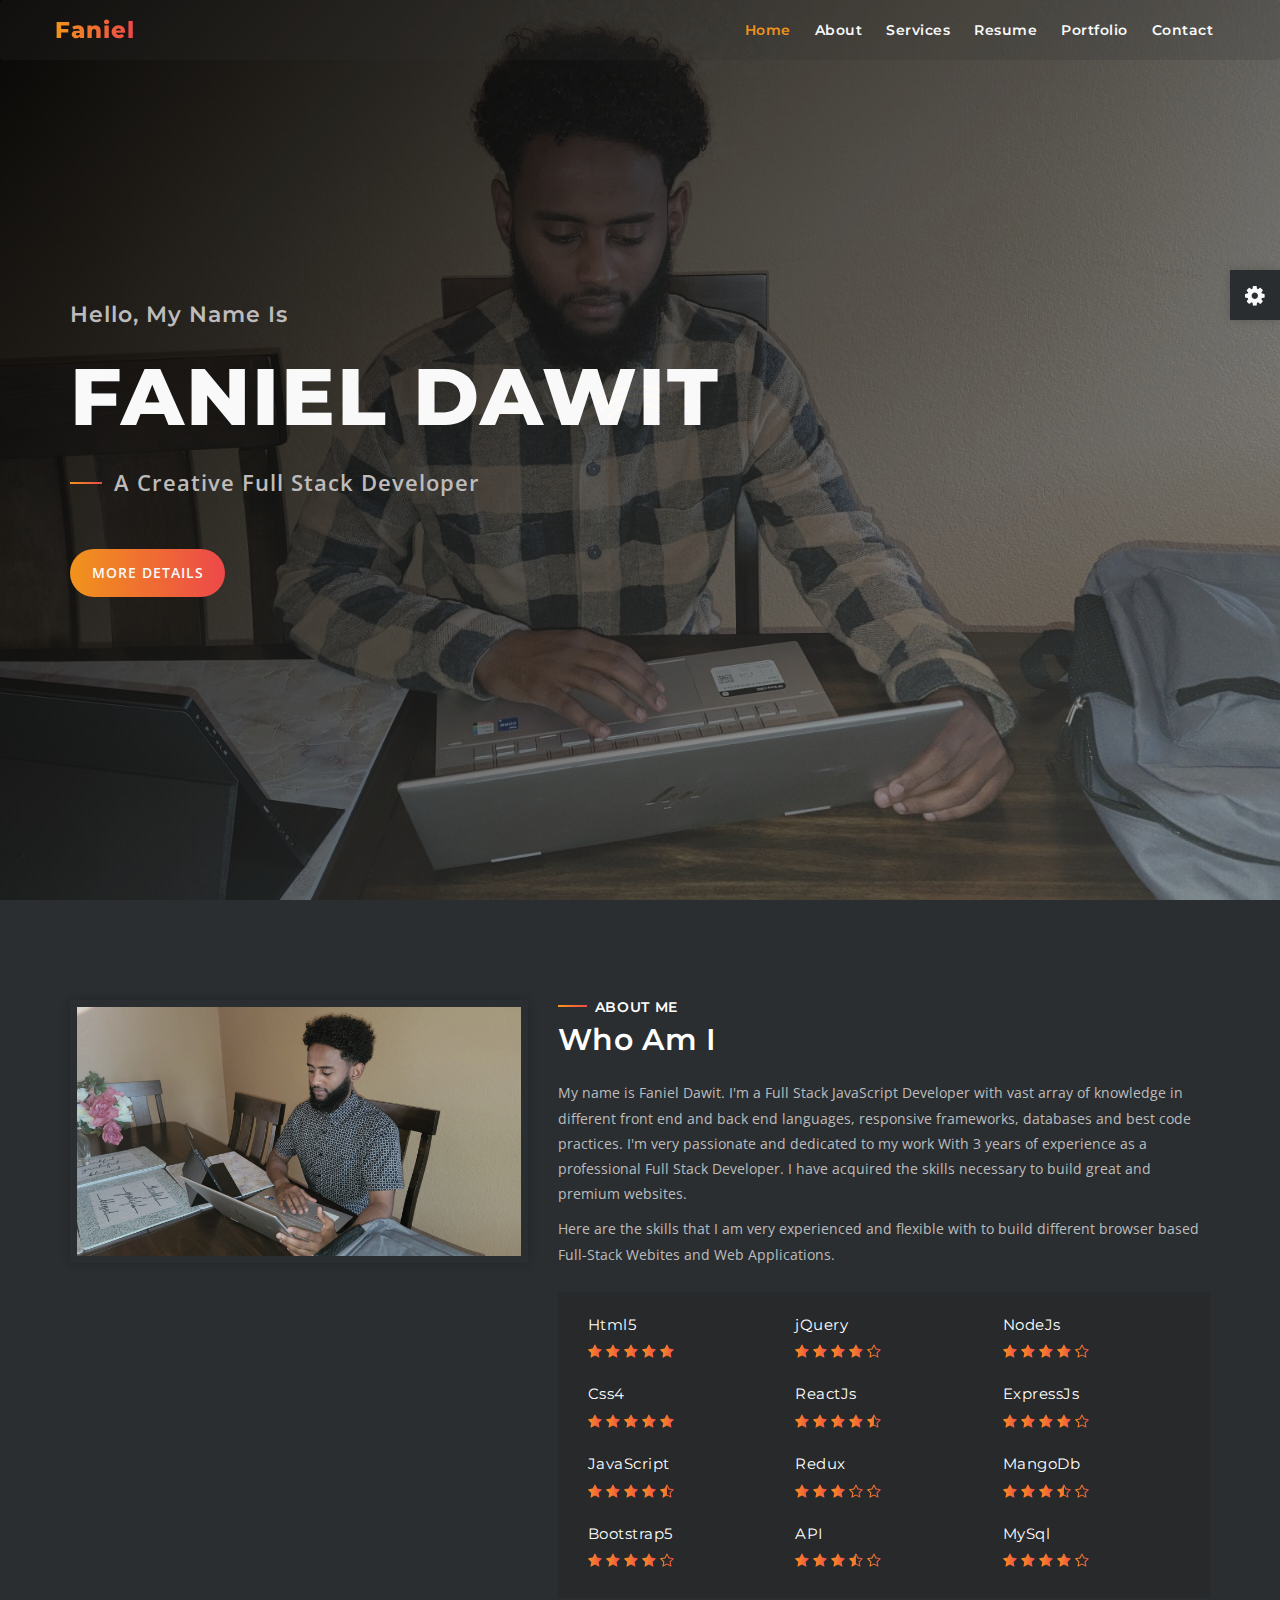
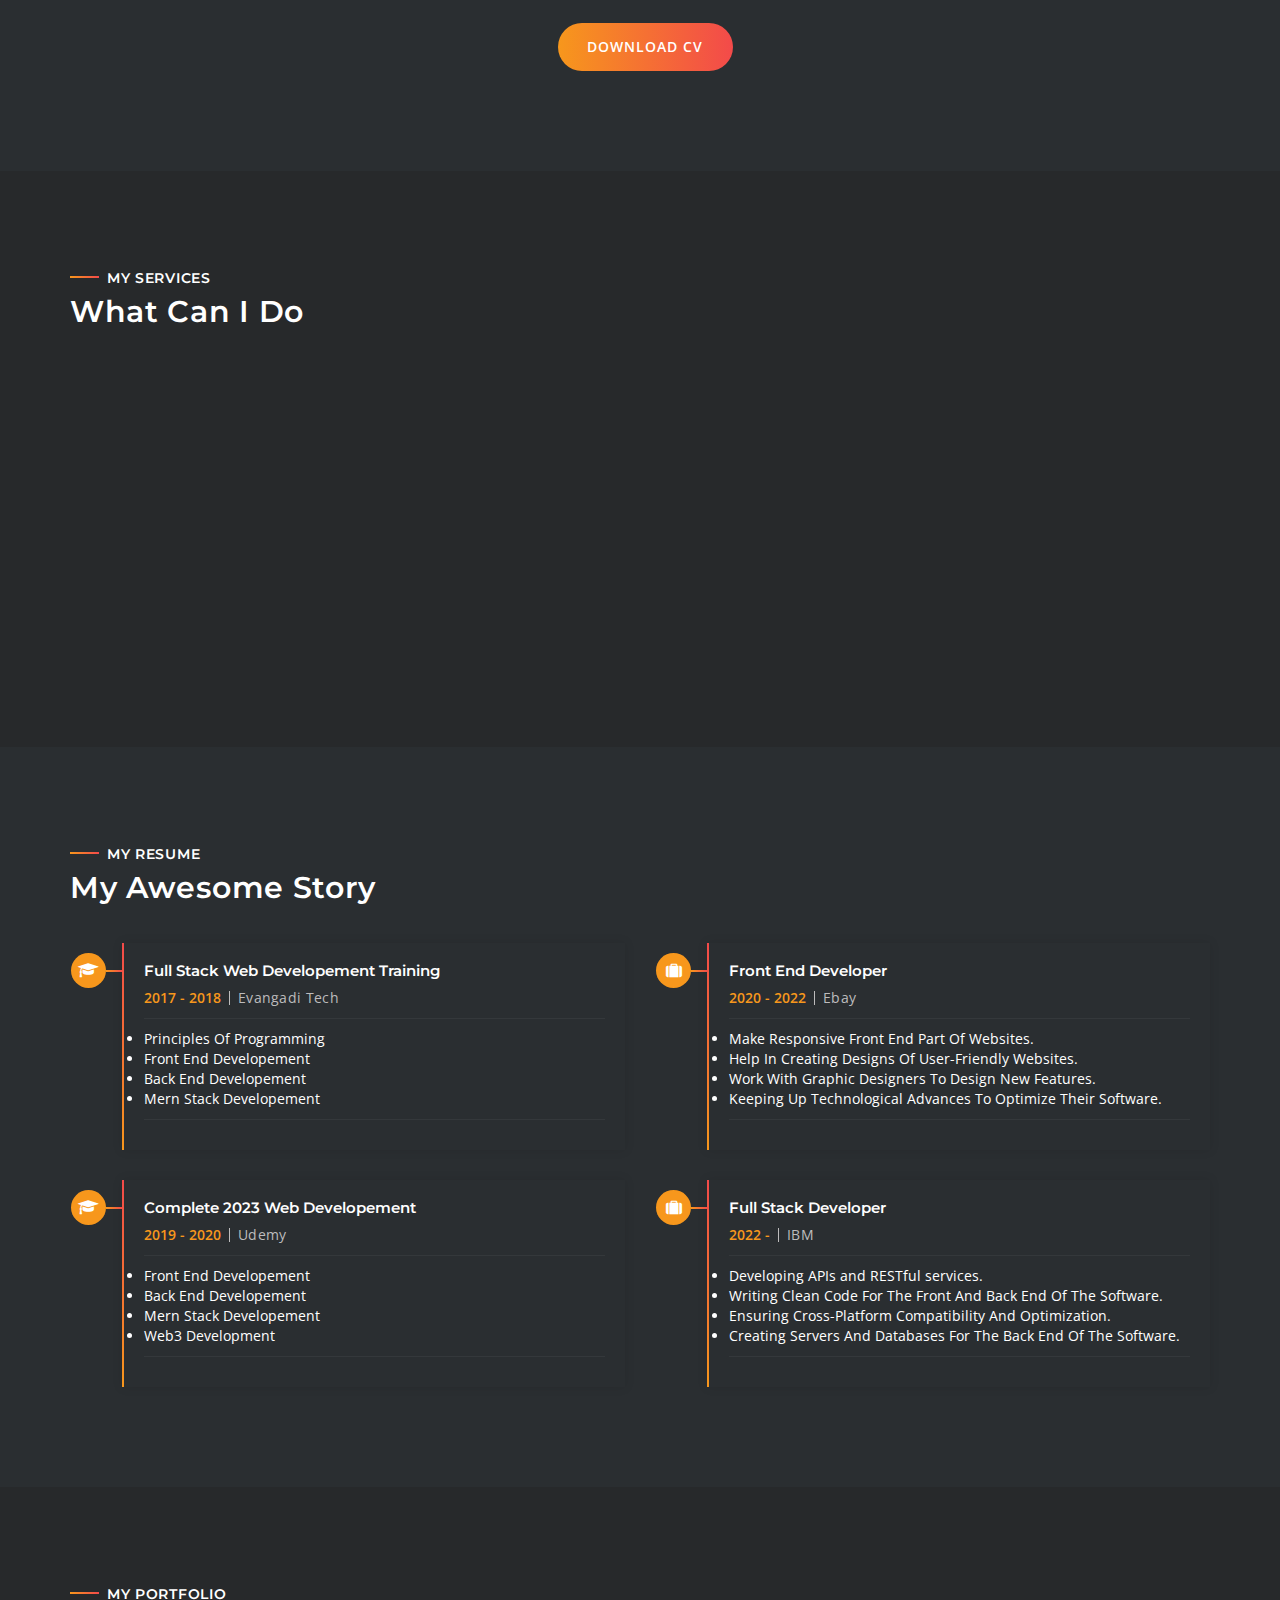
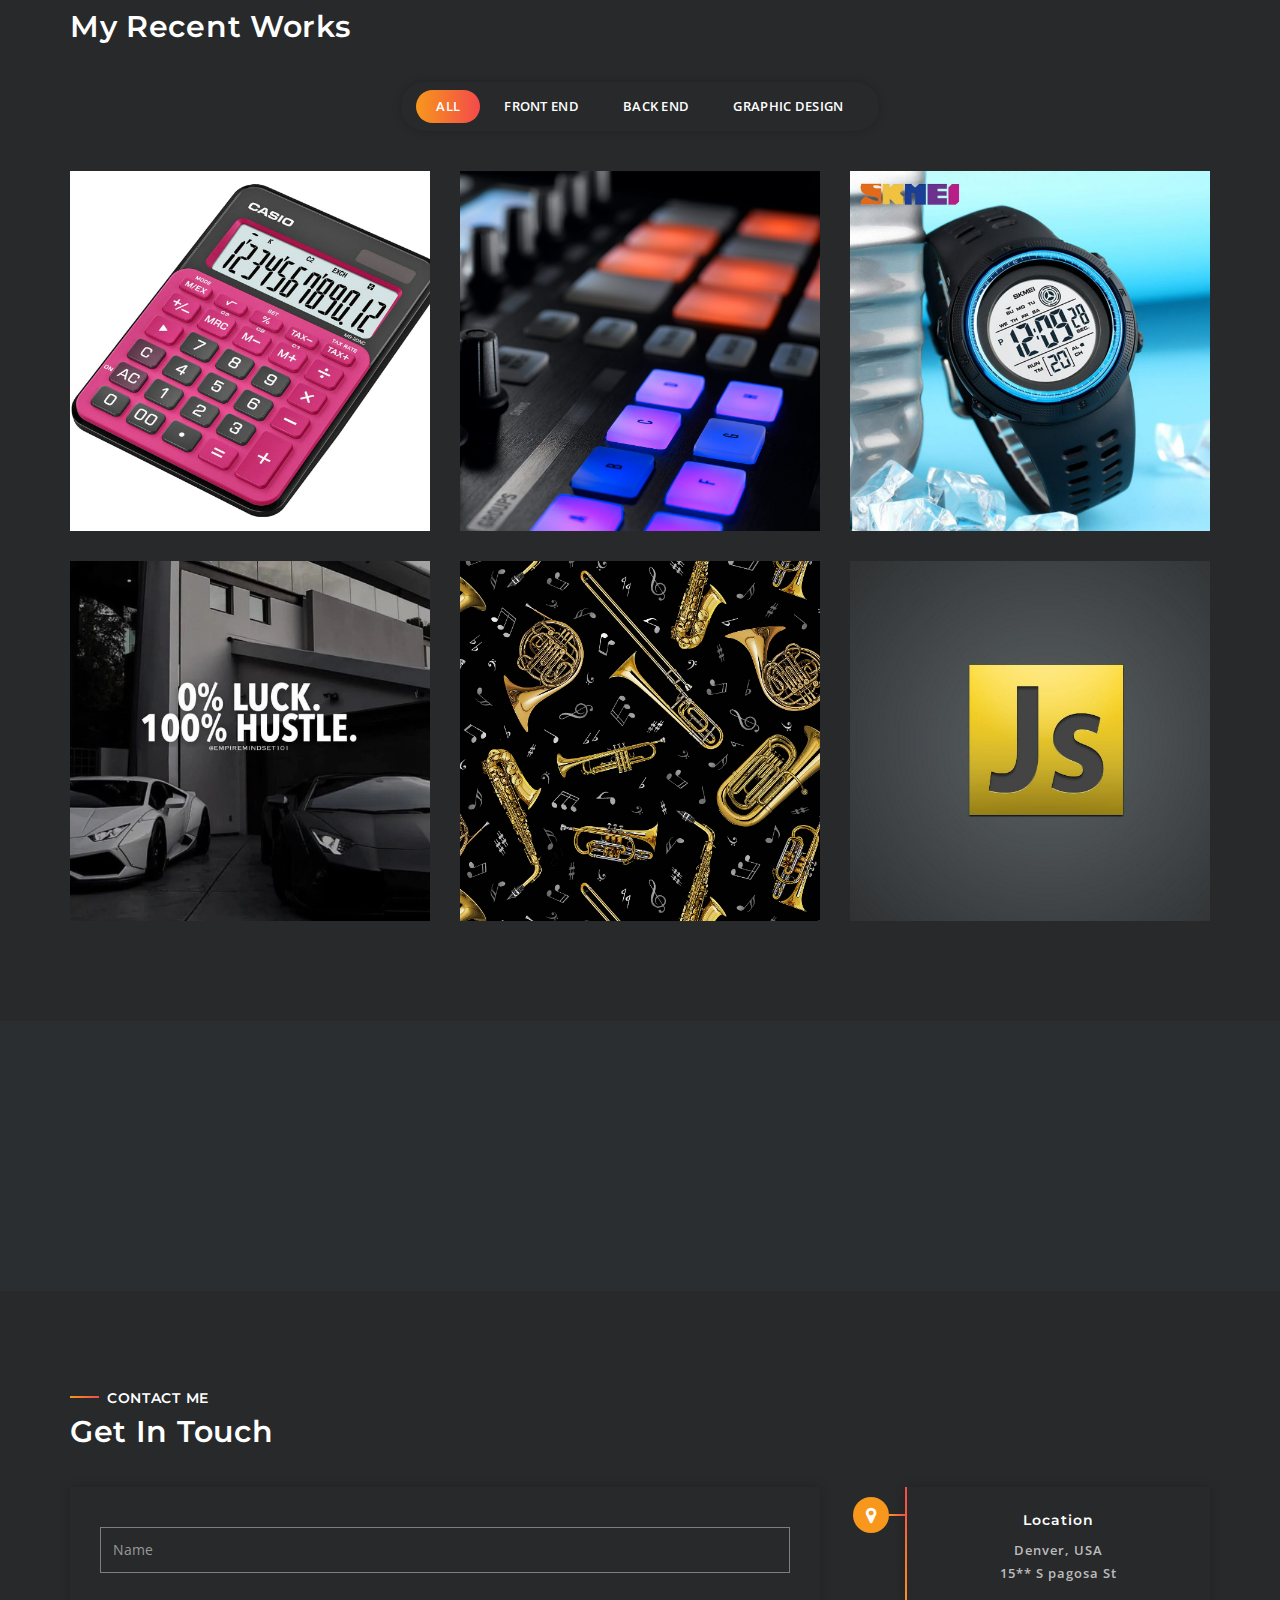
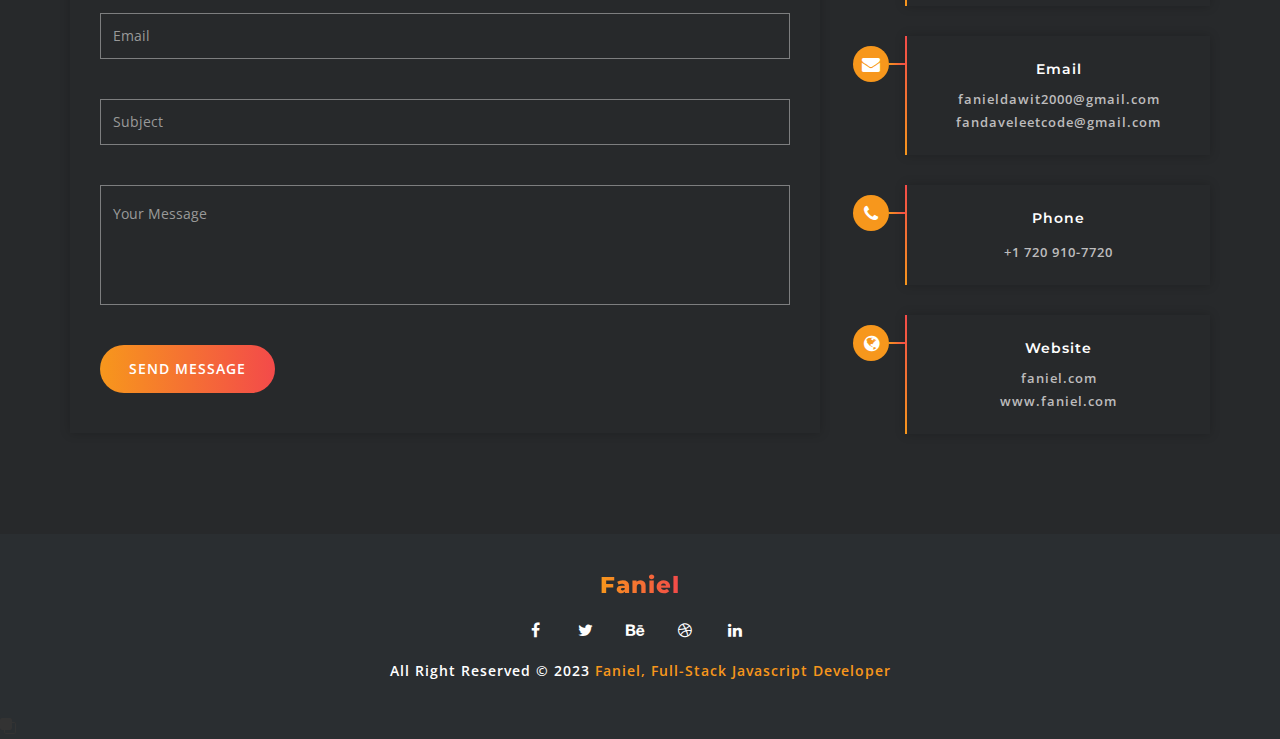
<file: index.html>
<!DOCTYPE html>
<html lang="en">

<head>
    <meta charset="utf-8">
    <meta http-equiv="X-UA-Compatible" content="IE=edge">
    <meta name="viewport" content="width=device-width, initial-scale=1">
    <meta name="description" content="Faniel - Responsive Personal Portfolio">
    <meta name="keywords"
        content="Html, Css, jQuery, JavaScript, Faniel, responsive, onepage, personal, Portfolio, design, creative, template">

    <!-- Title -->
    <title>Faniel - Responsive Personal Portfolio Template</title>
    <!-- Favicon -->
    <link rel="icon" href="./imagess/pxfuel.jpg">
    <!-- Google Fonts -->
    <link rel="stylesheet" href="https://fonts.googleapis.com/css?family=Open+Sans:400,600,700">
    <link rel="stylesheet" href="https://fonts.googleapis.com/css?family=Montserrat:300,400,600,800">

    <!-- Font Awesome Css -->
    <link rel="stylesheet" href="css/font-awesome.min.css">
    <!-- Magnific css -->
    <link rel="stylesheet" href="css/magnific-popup.css">
    <!-- Bootstrap Css -->
    <link rel="stylesheet" href="css/bootstrap.min.css">
    <!-- Owl Carousel Css -->
    <link rel="stylesheet" href="css/owl.carousel.min.css">
    <link rel="stylesheet" href="css/owl.theme.default.min.css">
    <!-- Animate Css -->
    <link rel="stylesheet" href="css/animate.min.css">
    <!-- Main Style Css -->
    <link rel="stylesheet" href="css/main.css">
    <!-- Colors Css -->
    <link rel="stylesheet" href="css/colors/orange_color.css">

    <!--[if lt IE 9]>
        <script src="js/html5shiv.min.js"></script>
        <script src="js/respond.min.js"></script>
        <![endif]-->

</head>

<body>

    <!-- ========== Start Loading ========== -->

    <div class="preloader">
        <div class="loading-inner">
        </div>
    </div>

    <!-- ========== End Loading ========== -->

    <!-- ========== Start Color Switcher ========== -->

    <div class="switch-button"><i class="fa fa-cog fa-spin"></i></div>
    <div class="switched-styles">
        <h4>Color Switcher</h4>
        <ul class="list-unstyled">
            <li data-color="orange"></li>
            <li data-color="gold"></li>
            <li data-color="green"></li>
            <li data-color="red"></li>
            <li data-color="blue"></li>
            <li data-color="purble"></li>
            <li data-color="yellow"></li>
            <li data-color="rose"></li>
        </ul>
        <div class="hide-button">&times;</div>
    </div>

    <!-- ========== End Color Switcher ========== -->

    <!-- ========== Start Navbar ========== -->

    <nav class="navbar navbar-default ">
        <div class="container">
            <!-- Brand and toggle get grouped for better mobile display -->
            <div class="navbar-header">
                <button class="menu-toggle">
                    <span class="bar"></span>
                    <span class="bar"></span>
                    <span class="bar"></span>
                </button>
                <!-- logo -->
                <a class="navbar-brand" href="#home">Faniel</a>
            </div>
            <!-- Collect the nav links, and other content for toggling -->
            <div class="navbar-links" id="ournavbar">
                <!-- links -->
                <ul class="nav navbar-nav navbar-right">
                    <li class="nav-brand text-center visible-xs-block"><a href="#">Faniel.</a></li>
                    <li><a class="active" href="#" data-value="#home">Home</a></li>
                    <li><a href="#" data-value="#about">About</a></li>
                    <li><a href="#" data-value="#services">Services</a></li>
                    <li><a href="#" data-value="#resume">Resume</a></li>
                    <li><a href="#" data-value="#portfolio">Portfolio</a></li>
                    <li><a href="#" data-value="#contact">Contact</a></li>
                </ul>
            </div>
        </div>
    </nav>

    <!-- ========== End Navbar ========== -->

    <!-- ========== Start Home ========== -->

    <section class="home" id="home">
        <div class="overlay">
            <div class="container">
                <div class="intro display-table">
                    <div class="display-table-cell">
                        <h3>Hello, My name is</h3>
                        <h1>FANIEL DAWIT</h1>
                        <p>A Creative Full Stack Developer</p>
                        <div class="my-btn">
                            <a href="#about" class="main-btn know-more">More Details</a>
                        </div>
                    </div>
                </div>
            </div>
        </div>
    </section>

    <!-- ========== End Home ========== -->

    <!-- ========== Start About Me ========== -->

    <section class="about-me" id="about">
        <div class="container">
            <div class="row">
                <div class="col-lg-5 col-md-6">
                    <div class="about-image">
                        <img class="img-responsive" src="./imagess/thirdImage.jpg" alt="My Profile">
                    </div>
                </div>
                <div class="col-lg-7 col-md-6">
                    <div class="about-info">
                        <div class="main-title">
                            <h3>About Me</h3>
                            <h2>Who Am I</h2>
                        </div>
                        <p>My name is Faniel Dawit. I'm a Full Stack JavaScript Developer with vast array of knowledge
                            in different front end and back end languages, responsive frameworks, databases and best
                            code practices. I'm very passionate and dedicated to my work With 3 years of experience as a
                            professional Full Stack Developer. I have acquired the skills necessary to build great and
                            premium websites.</p>
                        <p>Here are the skills that I am very experienced and flexible with to build different browser
                            based Full-Stack Webites and Web Applications. </p>
                        <div class="skills">
                            <div class="row">
                                <div class="col-sm-4 col-xs-4 skills-xs">
                                    <div class="skills-inner">
                                        <h4>Html5</h4>
                                        <p>
                                            <i class="fa fa-star"></i>
                                            <i class="fa fa-star"></i>
                                            <i class="fa fa-star"></i>
                                            <i class="fa fa-star"></i>
                                            <i class="fa fa-star"></i>
                                        </p>
                                    </div>
                                    <div class="skills-inner">
                                        <h4>Css4</h4>
                                        <p>
                                            <i class="fa fa-star"></i>
                                            <i class="fa fa-star"></i>
                                            <i class="fa fa-star"></i>
                                            <i class="fa fa-star"></i>
                                            <i class="fa fa-star"></i>
                                        </p>
                                    </div>
                                    <div class="skills-inner">
                                        <h4>JavaScript</h4>
                                        <p>
                                            <i class="fa fa-star"></i>
                                            <i class="fa fa-star"></i>
                                            <i class="fa fa-star"></i>
                                            <i class="fa fa-star"></i>
                                            <i class="fa fa-star-half-empty"></i>
                                        </p>
                                    </div>
                                    <div class="skills-inner">
                                        <h4>Bootstrap5</h4>
                                        <p>
                                            <i class="fa fa-star"></i>
                                            <i class="fa fa-star"></i>
                                            <i class="fa fa-star"></i>
                                            <i class="fa fa-star"></i>
                                            <i class="fa fa-star-o"></i>
                                        </p>
                                    </div>
                                </div>
                                <div class="col-sm-4 col-xs-4 skills-xs">
                                    <div class="skills-inner">
                                        <h4>jQuery</h4>
                                        <p>
                                            <i class="fa fa-star"></i>
                                            <i class="fa fa-star"></i>
                                            <i class="fa fa-star"></i>
                                            <i class="fa fa-star"></i>
                                            <i class="fa fa-star-o"></i>
                                        </p>
                                    </div>
                                    <div class="skills-inner">
                                        <h4>ReactJs</h4>
                                        <p>
                                            <i class="fa fa-star"></i>
                                            <i class="fa fa-star"></i>
                                            <i class="fa fa-star"></i>
                                            <i class="fa fa-star"></i>
                                            <i class="fa fa-star-half-empty"></i>
                                        </p>
                                    </div>
                                    <div class="skills-inner">
                                        <h4>Redux</h4>
                                        <p>
                                            <i class="fa fa-star"></i>
                                            <i class="fa fa-star"></i>
                                            <i class="fa fa-star"></i>
                                            <i class="fa fa-star-o"></i>
                                            <i class="fa fa-star-o"></i>
                                        </p>
                                    </div>
                                    <div class="skills-inner">
                                        <h4>API</h4>
                                        <p>
                                            <i class="fa fa-star"></i>
                                            <i class="fa fa-star"></i>
                                            <i class="fa fa-star"></i>
                                            <i class="fa fa-star-half-empty"></i>
                                            <i class="fa fa-star-o"></i>
                                        </p>
                                    </div>
                                </div>
                                <div class="col-sm-4 col-xs-4 skills-xs">
                                    <div class="skills-inner">
                                        <h4>NodeJs</h4>
                                        <p>
                                            <i class="fa fa-star"></i>
                                            <i class="fa fa-star"></i>
                                            <i class="fa fa-star"></i>
                                            <i class="fa fa-star"></i>
                                            <i class="fa fa-star-o"></i>
                                        </p>
                                    </div>
                                    <div class="skills-inner">
                                        <h4>ExpressJs</h4>
                                        <p>
                                            <i class="fa fa-star"></i>
                                            <i class="fa fa-star"></i>
                                            <i class="fa fa-star"></i>
                                            <i class="fa fa-star"></i>
                                            <i class="fa fa-star-o"></i>
                                        </p>
                                    </div>
                                    <div class="skills-inner">
                                        <h4>MangoDb</h4>
                                        <p>
                                            <i class="fa fa-star"></i>
                                            <i class="fa fa-star"></i>
                                            <i class="fa fa-star"></i>
                                            <i class="fa fa-star-half-empty"></i>
                                            <i class="fa fa-star-o"></i>
                                        </p>
                                    </div>
                                    <div class="skills-inner">
                                        <h4>MySql</h4>
                                        <p>
                                            <i class="fa fa-star"></i>
                                            <i class="fa fa-star"></i>
                                            <i class="fa fa-star"></i>
                                            <i class="fa fa-star"></i>
                                            <i class="fa fa-star-o"></i>
                                        </p>
                                    </div>
                                </div>
                            </div>
                        </div>
                        <a href="#" class="main-btn">Download CV</a>
                    </div>
                </div>
            </div>
        </div>
    </section>

    <!-- ========== End About Me ========== -->

    <!-- ========== Start Services ========== -->

    <section class="services" id="services">
        <div class="container">
            <div class="main-title">
                <h3>My Services</h3>
                <h2>What Can I Do</h2>
            </div>
            <div class="row">
                <div class="col-md-3 col-sm-6">
                    <div class="service wow zoomIn" data-wow-duration="1.7s" data-wow-delay=".5s">
                        <div class="service-icon">
                            <i class="fa fa-pencil fa-lg"></i>
                        </div>
                        <h4>Web Design</h4>
                        <p>
                            Plan, create and code internet sites and web pages,
                            Combine text with sounds and pictures and
                            Design and layout a website or web pages.
                        </p>

                    </div>
                </div>
                <div class="col-md-3 col-sm-6">
                    <div class="service wow zoomIn" data-wow-duration="1.7s" data-wow-delay="1s">
                        <div class="service-icon">
                            <i class="fa fa-code fa-lg"></i>
                        </div>
                        <h4>Front end development</h4>
                        <p>Builds client portion of the websites and web applications,
                            Make responsive and user-friendly websites and Web applications.
                        </p>
                    </div>
                </div>
                <div class="col-md-3 col-sm-6">
                    <div class="service wow zoomIn" data-wow-duration="1.7s" data-wow-delay="1.5s">
                        <div class="service-icon">
                            <i class="fa fa-code fa-lg"></i>
                        </div>
                        <h4>Back end Development</h4>
                        <p>Builds the server side functions of the website, Manges the hosting enviroment and
                            Experiences with version control such as git.</p>
                    </div>
                </div>
                <div class="col-md-3 col-sm-6">
                    <div class="service wow zoomIn" data-wow-duration="1.7s" data-wow-delay="2s">
                        <div class="service-icon">
                            <i class="fa fa-support fa-lg"></i>
                        </div>
                        <h4>Quality Assurance</h4>
                        <p>Delivers excellent usability, functionality, and performance of different websites and web
                            applications.</p>
                    </div>
                </div>
            </div>
        </div>
    </section>

    <!-- ========== End Services ========== -->

    <!-- ========== Start Resume ========== -->

    <section class="resume" id="resume">
        <div class="container">
            <div class="main-title">
                <h3>My Resume</h3>
                <h2>My Awesome Story</h2>
            </div>
            <div class="row">
                <div class="col-md-6">
                    <div class="education">
                        <div class="resume-item">
                            <h4>Full Stack Web Developement Training</h4>
                            <label class="resume-date">2017 - 2018</label>
                            <span>Evangadi Tech</span>
                            <p>
                                <li>Principles Of Programming</li>
                                <li>Front End Developement</li>
                                <li>Back End Developement</li>
                                <li>Mern Stack Developement</li>
                            </p>
                            <div class="icon-box">
                                <i class="fa fa-graduation-cap"></i>
                            </div>
                        </div>
                        <div class="resume-item">
                            <h4>Complete 2023 Web Developement</h4>
                            <label class="resume-date">2019 - 2020</label>
                            <span>Udemy</span>
                            <p>
                                <li>Front End Developement</li>
                                <li>Back End Developement</li>
                                <li>Mern Stack Developement</li>
                                <li>Web3 Development</li>
                            </p>
                            <div class="icon-box">
                                <i class="fa fa-graduation-cap"></i>
                            </div>
                        </div>
                    </div>
                </div>
                <div class="col-md-6">
                    <div class="experience">
                        <div class="resume-item">
                            <h4>Front End Developer</h4>
                            <label class="resume-date">2020 - 2022</label>
                            <span>Ebay</span>
                            <p>
                                <li>Make Responsive Front End Part Of Websites.</li>
                                <li>Help In Creating Designs Of User-Friendly Websites.</li>
                                <li>Work With Graphic Designers To Design New Features.</li>
                                <li>Keeping Up Technological Advances To Optimize Their Software.</li>
                            </p>
                            <div class="icon-box">
                                <i class="fa fa-suitcase"></i>
                            </div>
                        </div>
                        <div class="resume-item">
                            <h4>Full Stack Developer</h4>
                            <label class="resume-date">2022 -</label>
                            <span>IBM</span>
                            <p>
                                <li>Developing APIs and RESTful services.</li>
                                <li>Writing Clean Code For The Front And Back End Of The Software.</li>
                                <li>Ensuring Cross-Platform Compatibility And Optimization.</li>
                                <li>Creating Servers And Databases For The Back End Of The Software.</li>
                            </p>
                            <div class="icon-box">
                                <i class="fa fa-suitcase"></i>
                            </div>
                        </div>
                    </div>
                </div>
            </div>
        </div>
    </section>

    <!-- ========== End Resume ========== -->

    <!-- ========== Start Portfolio ========== -->

    <section class="portfolio" id="portfolio">
        <div class="container">
            <div class="main-title">
                <h3>My Portfolio</h3>
                <h2>My Recent Works</h2>
            </div>
            <div class="filter-menu">
                <ul id="control" class="list-filter list-unstyled">
                    <li class="active" data-filter="all">All</li>
                    <li data-filter="1">Front End</li>
                    <li data-filter="2">Back End</li>
                    <li data-filter="3">Graphic Design</li>
                </ul>
            </div>
            <div class="portfolio-content">
                <div id="filtr-container" class="row">
                    <div id="front-end" class="col-md-4 col-sm-6 filtr-item" data-category="1" data-sort="value">
                        <a href="https://codepen.io/Faniel-Dawit/pen/poLmELO" target="_blank">
                            <div class="item">
                                <img class="img-responsive" src="./imagess/calculator.jpg" alt="">
                                <div class="overlay">
                                    <h4 class="item-title">Calculator</h4>
                                    <a class="icon-img" href="https://via.placeholder.com/600x600"><i
                                            class="fa fa-image"></i></a>
                                    <div class="item-category">
                                        <span>Front End</span>
                                    </div>
                                </div>
                            </div>
                        </a>
                    </div>
                    <div class="col-md-4 col-sm-6 filtr-item" data-category="2" data-sort="value">
                        <a href="https://codepen.io/Faniel-Dawit/pen/abYXYNX" target="_blank">
                            <div class="item">
                                <img class="img-responsive" src="./imagess/drumMachine.jpg" alt="">
                                <div class="overlay">
                                    <h4 class="item-title">Drum Machine</h4>
                                    <a class="icon-img" href="https://via.placeholder.com/600x600"><i
                                            class="fa fa-image"></i></a>
                                    <div class="item-category">
                                        <span>Back End</span>
                                    </div>
                                </div>
                            </div>
                        </a>
                    </div>
                    <div class="col-md-4 col-sm-6 filtr-item" data-category="3" data-sort="value">
                        <a href="https://codepen.io/Faniel-Dawit/pen/qBozaqv" target="_blank">
                            <div class="item">
                                <img class="img-responsive" src="./imagess/clock (2).jpg" alt="">
                                <div class="overlay">
                                    <h4 class="item-title">25 + 5 Clock</h4>
                                    <a class="icon-img" href="https://via.placeholder.com/600x600"><i
                                            class="fa fa-image"></i></a>
                                    <div class="item-category">
                                        <span>Graphic Design</span>
                                    </div>
                                </div>
                            </div>
                        </a>
                    </div>
                    <div class="col-md-4 col-sm-6 filtr-item" data-category="1" data-sort="value">
                        <a href="https://codepen.io/Faniel-Dawit/pen/eYMboWp" target="_blank">
                            <div class="item">
                                <img class="img-responsive" src="./imagess/QuoteMachine.jpg" alt="">
                                <div class="overlay">
                                    <h4 class="item-title">Random Quote Machine</h4>
                                    <a class="icon-img" href="https://via.placeholder.com/600x600"><i
                                            class="fa fa-image"></i></a>
                                    <div class="item-category">
                                        <span>Front End</span>
                                    </div>
                                </div>
                            </div>
                        </a>
                    </div>
                    <div class="col-md-4 col-sm-6 filtr-item" data-category="2" data-sort="value">
                        <a href="https://codepen.io/Faniel-Dawit/pen/GRMeJmm" target="_blank">
                            <div class="item">
                                <img class="img-responsive" src="./imagess/trombone.jpg" alt="">
                                <div class="overlay">
                                    <h4 class="item-title">Product Landing Page</h4>
                                    <a class="icon-img" href="https://via.placeholder.com/600x600"><i
                                            class="fa fa-image"></i></a>
                                    <div class="item-category">
                                        <span>Back End</span>
                                    </div>
                                </div>
                            </div>
                        </a>
                    </div>
                    <div class="col-md-4 col-sm-6 filtr-item" data-category="3" data-sort="value">
                        <a href="https://codepen.io/Faniel-Dawit/pen/vYeMWNm" target="_blank">
                            <div class="item">
                                <img class="img-responsive" src="./imagess/javascripts.jpg" alt="">
                                <div class="overlay">
                                    <h4 class="item-title">Js Documentation</h4>
                                    <a class="icon-img" href="https://via.placeholder.com/600x600"><i
                                            class="fa fa-image"></i></a>
                                    <div class="item-category">
                                        <span>Graphic Design</span>
                                    </div>
                                </div>
                            </div>
                        </a>
                    </div>
                </div>
            </div>
        </div>
    </section>

    <!-- ========== End Portfolio ========== -->

    <!-- ========== Start Fun Facts ========== -->

    <section class="facts">
        <div class="container">
            <div class="row">
                <div class="col-md-3 col-sm-6">
                    <div class="fact-item wow fadeInUp" data-wow-duration="1.7s">
                        <span class="fact-icon"><i class="fa fa-code"></i></span>
                        <h4>projects Done</h4>
                        <span class="fact-number" data-from="0" data-to="554" data-speed="2500"></span>
                    </div>
                </div>
                <div class="col-md-3 col-sm-6">
                    <div class="fact-item wow fadeInUp" data-wow-duration="1.7s">
                        <span class="fact-icon"><i class="fa fa-users"></i></span>
                        <h4>Happy Clients</h4>
                        <span class="fact-number" data-from="0" data-to="540" data-speed="2500"></span>
                    </div>
                </div>
                <div class="col-md-3 col-sm-6">
                    <div class="fact-item wow fadeInUp" data-wow-duration="1.7s">
                        <span class="fact-icon"><i class="fa fa-clock-o"></i></span>
                        <h4>Hours Of Work</h4>
                        <span class="fact-number" data-from="0" data-to="1200" data-speed="2500"></span>
                    </div>
                </div>
                <div class="col-md-3 col-sm-6">
                    <div class="fact-item wow fadeInUp" data-wow-duration="1.7s">
                        <span class="fact-icon"><i class="fa fa-coffee"></i></span>
                        <h4>Coffee Cups</h4>
                        <span class="fact-number" data-from="0" data-to="160" data-speed="2500"></span>
                    </div>
                </div>
            </div>
        </div>
    </section>

    <!-- ========== End Fun Facts ========== -->

    <!-- ========== Start Contact ========== -->

    <section class="contact" id="contact">
        <div class="container">
            <div class="main-title">
                <h3>Contact Me</h3>
                <h2>Get In Touch</h2>
            </div>
            <div class="row">
                <div class="col-md-8">
                    <form class="contact-form" action="mail.php" method="post">
                        <div class="form-group">
                            <input type="text" class="form-control" placeholder="Name" id="name" name="name" required>
                        </div>
                        <div class="form-group">
                            <input type="email" class="form-control" placeholder="Email" id="email" name="email"
                                required>
                        </div>
                        <div class="form-group">
                            <input type="text" class="form-control" placeholder="Subject" id="subject" name="subject"
                                required>
                        </div>
                        <div class="form-group">
                            <textarea class="form-control" placeholder="Your Message" id="message" name="message"
                                required></textarea>
                        </div>
                        <!-- Button Send Message  -->
                        <button class="contact-btn main-btn" type="submit" name="send">Send Message</button>
                        <!-- Form Message  -->
                        <div class="form-message text-center"><span></span></div>
                    </form>
                </div>
                <div class="col-md-4">
                    <div class="contact-boxes">
                        <div class="contact-box">
                            <span class="icon-box"><i class="fa fa-map-marker"></i></span>
                            <h4 class="title-box">Location</h4>
                            <div class="content-box">
                                <p>Denver, USA</p>
                                <p>15** S pagosa St</p>
                            </div>
                        </div>
                        <div class="contact-box">
                            <span class="icon-box"><i class="fa fa-envelope"></i></span>
                            <h4 class="title-box">Email</h4>
                            <div class="content-box">
                                <p>fanieldawit2000@gmail.com</p>
                                <p>fandaveleetcode@gmail.com</p>
                            </div>
                        </div>
                        <div class="contact-box">
                            <span class="icon-box"><i class="fa fa-phone"></i></span>
                            <h4 class="title-box">Phone</h4>
                            <div class="content-box">
                                <p>+1 720 910-7720</p>
                            </div>
                        </div>
                        <div class="contact-box">
                            <span class="icon-box"><i class="fa fa-globe"></i></span>
                            <h4 class="title-box">Website</h4>
                            <div class="content-box">
                                <p>faniel.com</p>
                                <p>www.faniel.com</p>
                            </div>
                        </div>
                    </div>
                </div>
            </div>
        </div>
    </section>

    <!-- ========== End Contact ========== -->

    <!-- ========== Start Footer ========== -->

    <footer class="footer text-center">
        <div class="container">
            <a class="logo" href="#home">Faniel</a>
            <ul class="footer-social-icons list-unstyled">
                <li>
                    <a href="#">
                        <i class="fa fa-facebook"></i>
                    </a>
                </li>
                <li>
                    <a href="#">
                        <i class="fa fa-twitter"></i>
                    </a>
                </li>
                <li>
                    <a href="#">
                        <i class="fa fa-behance"></i>
                    </a>
                </li>
                <li>
                    <a href="#">
                        <i class="fa fa-dribbble"></i>
                    </a>
                </li>
                <li>
                    <a href="#">
                        <i class="fa fa-linkedin"></i>
                    </a>
                </li>
            </ul>
            <div class="copyright">
                <p>All Right Reserved &copy; 2023 <a href="#" target="_blank">Faniel, Full-Stack Javascript
                        Developer</a></p>
            </div>
        </div>
    </footer>

    <!-- ========== End Footer ========== -->

    <!-- ========== Start Scroll To Top  ========== -->

    <a href="#" class="scroll-top">
        <i class="fa fa-angle-up"></i>
    </a>

    <!-- ========== End Scroll To Top  ========== -->

    <!-- ========== Js ========== -->

    <!-- jQuery -->
    <script src="js/jquery-3.2.1.min.js"></script>
    <!-- Bootstrap Js -->
    <script src="js/bootstrap.min.js"></script>
    <!-- Owl Carousel Js -->
    <script src="js/owl.carousel.min.js"></script>
    <!-- Count To Js -->
    <script src="js/jquery.countTo.min.js"></script>
    <!-- filterizr JS file -->
    <script src="js/jquery.filterizr.js"></script>
    <!-- Magnific Popup JS  -->
    <script src="js/jquery.magnific-popup.min.js"></script>
    <!--  WOW Js  -->
    <script src="js/wow.min.js"></script>
    <!-- Custom Js -->
    <script src="js/custom.js"></script>
    <svg xmlns="http://www.w3.org/2000/svg" width="16" height="16" fill="currentColor" class="bi bi-front"
        viewBox="0 0 16 16">
        <path
            d="M0 2a2 2 0 0 1 2-2h8a2 2 0 0 1 2 2v2h2a2 2 0 0 1 2 2v8a2 2 0 0 1-2 2H6a2 2 0 0 1-2-2v-2H2a2 2 0 0 1-2-2V2zm5 10v2a1 1 0 0 0 1 1h8a1 1 0 0 0 1-1V6a1 1 0 0 0-1-1h-2v5a2 2 0 0 1-2 2H5z" />
    </svg>
</body>

</html>
</file>
<file: css/main.css>
/*-----------------------------------------------------------------
Template Name  : Zahra - Responsive Personal Portfolio Template
Author         : HasnaaDesign
Version        : 1.0
Primary Use    : Personal, Porfolio
-----------------------------------------------------------------*/
/*-----------------------------------------------------------------
Table Of Contents
--------------------------------
 1. Global Styles
 2. Color Switcher
 3. Loading
 4. Navbar
 5. Home
 6. About Me
 7. Services
 8. Resume
 9. Portfolio
 10. Fun Facts
 11. Testimonials
 12. Blog
 13. Contact
 14. Footer
 15. Scroll To Top
 16. Media Queries
-----------------------------------------------------------------*/

/* --------------------------------------
   1. Global Styles
-----------------------------------------*/

* {
  -webkit-transition: all 0.4s ease-in-out;
  -moz-transition: all 0.4s ease-in-out;
  -o-transition: all 0.4s ease-in-out;
  -ms-transition: all 0.4s ease-in-out;
  transition: all 0.4s ease-in-out;
}

body {
  font-family: "Open Sans", sans-serif;
  background-color: #2a2e31;
  overflow-x: hidden;
}

h1,
h2,
h3,
h4,
h5,
h6 {
  font-family: "Montserrat", sans-serif;
  margin: 0;
  padding: 0;
}

a,
a:hover,
a:focus,
a:active {
  color: #fff;
  text-decoration: none;
}

/*=========== Typography ============*/
h1 {
  font-size: 80px;
  font-weight: 800;
}

h2 {
  font-size: 50px;
  font-weight: 600;
}

h3 {
  font-size: 30px;
  font-weight: 600;
}

h4 {
  font-size: 18px;
  font-weight: 400;
}

h5 {
  font-size: 16px;
  font-weight: 400;
}

h6 {
  font-size: 15px;
  font-weight: 400;
}

/*=========== My Classes ============*/
.main-title {
  margin-bottom: 40px;
}

.main-title h3 {
  position: relative;
  color: #fff;
  font-weight: 600;
  letter-spacing: 0.7px;
  font-size: 14px;
  text-transform: uppercase;
  margin: 0;
  padding: 0 0 10px 37px;
}

.main-title h3:before {
  content: "";
  position: absolute;
  top: 5px;
  left: 0;
  width: 29px;
  height: 2px;
}

.main-title h2 {
  color: #fff;
  font-weight: 600;
  font-size: 30px;
  line-height: 1;
  letter-spacing: 0.7px;
  margin: 0;
  text-transform: capitalize;
}

.display-table {
  display: table;
  width: 100%;
}

.display-table-cell {
  display: table-cell;
  vertical-align: middle;
  height: 100vh;
  min-height: 100%;
}

.main-btn {
  position: relative;
  display: inline-block;
  min-width: 155px;
  color: #fff;
  padding: 14px 0;
  font-size: 14px;
  font-weight: 600;
  text-transform: uppercase;
  letter-spacing: 1px;
  text-align: center;
  border: none;
  border-radius: 24px;
  outline: none;
  -webkit-transition: all 0.4s ease-in-out;
  -moz-transition: all 0.4s ease-in-out;
  -o-transition: all 0.4s ease-in-out;
  -ms-transition: all 0.4s ease-in-out;
  transition: all 0.4s ease-in-out;
}

/* --------------------------------------
   2. Color Switcher
-----------------------------------------*/

.switch-button {
  position: fixed;
  top: 30%;
  right: 0;
  width: 50px;
  height: 50px;
  line-height: 58px;
  text-align: center;
  z-index: 9999;
  background: #2a2e31;
  color: #fff;
  cursor: pointer;
  box-shadow: 0 0 10px rgba(0, 0, 0, 0.2);
  -webkit-transition: all 0.6s ease-in-out;
  -moz-transition: all 0.6s ease-in-out;
  -o-transition: all 0.6s ease-in-out;
  -ms-transition: all 0.6s ease-in-out;
  transition: all 0.6s ease-in-out;
}

.switch-button.hide {
  right: -100%;
}

.switch-button i {
  font-size: 23px;
}

.switched-styles {
  position: fixed;
  top: 30%;
  right: -100%;
  width: 240px;
  z-index: 9999;
  background: #2a2e31;
  color: #fff;
  padding: 16px;
  box-shadow: 0 0 10px rgba(0, 0, 0, 0.2);
  -webkit-transition: all 0.6s ease-in-out;
  -moz-transition: all 0.6s ease-in-out;
  -o-transition: all 0.6s ease-in-out;
  -ms-transition: all 0.6s ease-in-out;
  transition: all 0.6s ease-in-out;
}

.switched-styles.show {
  right: 0;
}

.switched-styles h4 {
  display: inline-block;
  color: #ccc;
  font-size: 14px;
  letter-spacing: 0.5px;
  line-height: 1;
  font-weight: 600;
  padding: 6px 0;
  border-bottom: 1px solid rgba(255, 255, 255, 0.05);
  text-transform: uppercase;
  margin: 0;
  margin-bottom: 20px;
}

.switched-styles ul {
  margin-bottom: 0;
}

.switched-styles ul li {
  display: inline-block;
  cursor: pointer;
  height: 28px;
  width: 39px;
  border-radius: 14px 0;
  margin: 4px 5px;
}

.switched-styles ul li[data-color="orange"] {
  background-color: #f7971c;
}

.switched-styles ul li[data-color="gold"] {
  background-color: #c79864;
}

.switched-styles ul li[data-color="green"] {
  background-color: #6b9839;
}

.switched-styles ul li[data-color="red"] {
  background-color: #fd5c55;
}

.switched-styles ul li[data-color="blue"] {
  background-color: #4d74e6;
}

.switched-styles ul li[data-color="purble"] {
  background-color: #8a2be2;
}

.switched-styles ul li[data-color="yellow"] {
  background-color: #f1df44;
}

.switched-styles ul li[data-color="rose"] {
  background-color: #e350b8;
}

.switched-styles .hide-button {
  position: absolute;
  top: 2px;
  right: 10px;
  font-size: 34px;
  cursor: pointer;
  color: #ccc;
}

/* --------------------------------------
   3. Loading
-----------------------------------------*/

.preloader {
  position: fixed;
  top: 0;
  left: 0;
  width: 100%;
  height: 100%;
  z-index: 999999;
  background: #2a2e31;
}

.preloader .loading-inner {
  position: relative;
  left: 50%;
  top: 50%;
  width: 130px;
  height: 130px;
  margin: -65px 0 0 -65px;
  border-radius: 50%;
  border: 3px solid transparent;
  -webkit-animation: spin 2s linear infinite;
  animation: spin 2s linear infinite;
}

.preloader .loading-inner:before,
.preloader .loading-inner:after {
  content: "";
  position: absolute;
  top: 5px;
  left: 5px;
  right: 5px;
  bottom: 5px;
  border-radius: 50%;
  border: 3px solid transparent;
  -webkit-animation: spin 3s linear infinite;
  animation: spin 3s linear infinite;
}

.preloader .loading-inner:after {
  top: 15px;
  left: 15px;
  right: 15px;
  bottom: 15px;
  -webkit-animation: spin 1.5s linear infinite;
  animation: spin 1.5s linear infinite;
}

@-webkit-keyframes spin {
  0% {
    -webkit-transform: rotate(0deg);
    -moz-transform: rotate(0deg);
    -ms-transform: rotate(0deg);
    -o-transform: rotate(0deg);
    transform: rotate(0deg);
  }

  100% {
    -webkit-transform: rotate(360deg);
    -moz-transform: rotate(360deg);
    -ms-transform: rotate(360deg);
    -o-transform: rotate(360deg);
    transform: rotate(360deg);
  }
}

@keyframes spin {
  0% {
    -webkit-transform: rotate(0deg);
    -moz-transform: rotate(0deg);
    -ms-transform: rotate(0deg);
    -o-transform: rotate(0deg);
    transform: rotate(0deg);
  }

  100% {
    -webkit-transform: rotate(360deg);
    -moz-transform: rotate(360deg);
    -ms-transform: rotate(360deg);
    -o-transform: rotate(360deg);
    transform: rotate(360deg);
  }
}

/* --------------------------------------
   4. Navbar
-----------------------------------------*/

.navbar {
  background: rgba(50, 50, 50, 0.2);
  position: absolute;
  top: 0;
  left: 0;
  width: 100%;
  border: none;
  margin-bottom: 0;
  padding-top: 10px;
  padding-bottom: 10px;
  z-index: 999;
}

.navbar.active-nav {
  position: fixed;
  background: #2a2e31;
  border-bottom: 1px solid rgba(255, 255, 255, 0.1);
  border-radius: 0;
}

.navbar .menu-toggle {
  position: relative;
  padding: 10px 0;
  float: right;
  z-index: 2;
  background: transparent;
  border: none;
  outline: none;
  cursor: pointer;
  display: none;
}

.navbar .menu-toggle .bar {
  display: block;
  width: 28px;
  height: 2px;
}

.navbar .menu-toggle .bar:first-child {
  width: 14px;
  margin-left: 14px;
}

.navbar .menu-toggle .bar:nth-child(2) {
  margin: 6px 0;
}

.navbar .menu-toggle .bar:last-child {
  width: 14px;
  margin-right: 14px;
}

.navbar.menu-active .menu-toggle {
  -webkit-transform: rotate(-45deg);
  -moz-transform: rotate(-45deg);
  -ms-transform: rotate(-45deg);
  -o-transform: rotate(-45deg);
  transform: rotate(-45deg);
}

.navbar.menu-active .menu-toggle .bar:first-child,
.navbar.menu-active .menu-toggle .bar:last-child {
  -webkit-transform: rotate(-90deg) translateY(7px);
  -moz-transform: rotate(-90deg) translateY(7px);
  -ms-transform: rotate(-90deg) translateY(7px);
  -o-transform: rotate(-90deg) translateY(7px);
  transform: rotate(-90deg) translateY(7px);
  margin-right: 0;
  margin-left: 0;
}

.navbar .navbar-brand,
.navbar .navbar-brand:hover,
.navbar .navbar-brand:focus {
  height: auto;
  font-size: 23px;
  font-weight: 800;
  text-transform: capitalize;
  letter-spacing: 1px;
  padding: 10px 0;
  font-family: "Montserrat", sans-serif;
}

.navbar .navbar-nav > li > a,
.navbar .navbar-nav > li > a:hover,
.navbar .navbar-nav > li > a:focus {
  color: #fff;
  font-weight: 600;
  padding: 10px 12px;
  letter-spacing: 0.5px;
  text-transform: capitalize;
  font-family: "Montserrat", sans-serif;
}

.navbar .navbar-nav > li > a.active {
  font-weight: 600;
}

/* --------------------------------------
   5. Home
-----------------------------------------*/

.home {
  background: url("https://via.placeholder.com/1920x1280") center center
    no-repeat fixed;
  -webkit-background-size: cover;
  -moz-background-size: cover;
  -o-background-size: cover;
  background-size: cover;
  position: relative;
  height: 100vh;
  overflow: hidden;
}

.home .overlay {
  background: linear-gradient(
    135deg,
    rgba(0, 0, 0, 0.95) 0%,
    rgba(117, 116, 116, 0.4) 100%
  );
  position: absolute;
  top: 0;
  left: 0;
  width: 100%;
  height: 100%;
}

.home .intro h3 {
  color: #c3c0c0;
  font-size: 22px;
  font-weight: 600;
  text-transform: capitalize;
  letter-spacing: 1px;
  margin: 0;
}

.home .intro h1 {
  color: #fff;
  font-size: 80px;
  margin: 30px 0;
  text-transform: capitalize;
  font-weight: 800;
  line-height: 1;
  letter-spacing: 2px;
}

.home .intro p {
  position: relative;
  color: #c3c0c0;
  font-size: 22px;
  font-weight: 600;
  text-transform: capitalize;
  letter-spacing: 1px;
  margin: 0;
  margin-bottom: 50px;
  padding-left: 44px;
}

.home .intro p:before {
  content: "";
  position: absolute;
  top: 15px;
  left: 0;
  width: 32px;
  height: 2px;
}

.home #particles-js {
  position: absolute;
  width: 100%;
  height: 100%;
}

/* --------------------------------------
   6. About Me
-----------------------------------------*/

.about-me {
  position: relative;
  padding-top: 100px;
  padding-bottom: 100px;
  color: #fff;
}

.about-me .about-image {
  padding: 7px;
  box-shadow: 0 0 10px rgba(0, 0, 0, 0.2);
}

.about-me .about-image img {
  opacity: 0.8;
}

.about-me .about-image img:hover {
  opacity: 1;
}

.about-me .about-info .main-title {
  margin-bottom: 25px;
}

.about-me .about-info p {
  color: #bdbcbd;
  line-height: 1.8;
  font-weight: 400;
  margin-bottom: 25px;
}

.about-me .about-info p:first-of-type {
  margin-bottom: 10px;
}

.about-me .about-info .skills {
  position: relative;
  background-color: #27292b;
  padding: 25px 30px;
  margin-bottom: 25px;
}

.about-me .about-info .skills .skills-inner h4 {
  font-size: 15px;
  margin: 0;
  margin-bottom: 6px;
  letter-spacing: 0.5px;
  color: #fff;
}

.about-me .about-info .skills .skills-inner p {
  padding-bottom: 22px;
  margin: 0;
}

.about-me .about-info .skills .skills-inner:last-of-type p {
  padding-bottom: 0;
}

.about-me .about-info .skills .skills-inner i {
  font-size: 15px;
}

.about-me .about-info .main-btn {
  min-width: 175px;
}

/* --------------------------------------
   7. Services
-----------------------------------------*/

.services {
  position: relative;
  padding-top: 100px;
  padding-bottom: 100px;
  background: #27292b;
}

.services .service {
  position: relative;
  text-align: center;
  padding: 25px 8px;
}

.services .service:before {
  content: "";
  position: absolute;
  top: 0;
  left: 0;
  width: 100%;
  height: 100%;
  box-shadow: 0 0 10px rgba(0, 0, 0, 0.2);
  -webkit-transform: scale3d(1.1, 1.1, 1.1);
  -moz-transform: scale3d(1.1, 1.1, 1.1);
  -o-transform: scale3d(1.1, 1.1, 1.1);
  -ms-transform: scale3d(1.1, 1.1, 1.1);
  transform: scale3d(1.1, 1.1, 1.1);
  opacity: 0;
  -webkit-transition: all 0.8s ease-in-out;
  -moz-transition: all 0.8s ease-in-out;
  -o-transition: all 0.8s ease-in-out;
  -ms-transition: all 0.8s ease-in-out;
  transition: all 0.8s ease-in-out;
}

.services .service:hover:before {
  -webkit-transform: scale3d(1, 1, 1);
  -moz-transform: scale3d(1, 1, 1);
  -o-transform: scale3d(1, 1, 1);
  -ms-transform: scale3d(1, 1, 1);
  transform: scale3d(1, 1, 1);
  opacity: 1;
}

.services .service .service-icon i {
  width: 90px;
  height: 90px;
  line-height: 90px;
  font-size: 50px;
}

.services .service h4 {
  display: inline-block;
  color: #fff;
  font-size: 18px;
  letter-spacing: 1px;
  margin-bottom: 10px;
  margin-top: 10px;
  font-weight: 600;
  text-transform: capitalize;
}

.services .service p {
  line-height: 1.8;
  margin-bottom: 0;
  font-weight: 400;
  color: #bdbcbd;
}

/* --------------------------------------
   8. Resume
-----------------------------------------*/

.resume {
  position: relative;
  padding-top: 100px;
  padding-bottom: 100px;
  color: #fff;
}

.resume .education,
.resume .experience {
  padding-left: 52px;
}

.resume .resume-item {
  position: relative;
  padding: 20px;
  margin-bottom: 30px;
  box-shadow: 0 0 10px rgba(0, 0, 0, 0.1);
  border-left: 2px solid;
}

.resume .resume-item:last-child {
  margin-bottom: 0;
}

.resume .resume-item:before {
  content: "";
  position: absolute;
  top: 27px;
  left: -18px;
  width: 16px;
  height: 2px;
}

.resume .resume-item h4 {
  font-size: 15px;
  font-weight: 600;
  line-height: 1;
  text-transform: capitalize;
  color: #fff;
  margin-bottom: 10px;
}

.resume .resume-item .resume-date {
  display: inline-block;
  font-size: 14px;
  line-height: 1;
  font-weight: 600;
  margin: 0;
}

.resume .resume-item span {
  display: inline-block;
  font-size: 14px;
  line-height: 1;
  letter-spacing: 0.3px;
  color: #bdbcbd;
  margin-left: 4px;
  padding-left: 8px;
  border-left: 1px solid #bdbcbd;
}

.resume .resume-item p {
  line-height: 1.8;
  margin-bottom: 0;
  font-weight: 400;
  color: #bdbcbd;
  margin-top: 10px;
  padding-top: 10px;
  border-top: 1px solid rgba(255, 255, 255, 0.05);
}

.resume .resume-item .icon-box {
  position: absolute;
  top: 10px;
  left: -53px;
  width: 35px;
  height: 35px;
  line-height: 35px;
  text-align: center;
  border-radius: 50%;
  font-size: 16px;
  color: #fff;
}

/* --------------------------------------
   9. Portfolio
-----------------------------------------*/

.portfolio {
  position: relative;
  padding-top: 100px;
  padding-bottom: 70px;
  background: #27292b;
}

.portfolio .filter-menu {
  margin-bottom: 40px;
  text-align: center;
}

.portfolio .filter-menu .list-filter {
  display: inline-block;
  margin-bottom: 0;
  padding: 8px 15px;
  border-radius: 24px;
  box-shadow: 0 0 10px rgba(0, 0, 0, 0.2);
}

.portfolio .list-filter li {
  display: inline-block;
  padding: 10px 20px;
  font-weight: 600;
  line-height: 1;
  letter-spacing: 0.3px;
  cursor: pointer;
  color: #fff;
  font-size: 13px;
  border-radius: 24px;
  text-transform: uppercase;
}

.portfolio .portfolio-content .item {
  position: relative;
  overflow: hidden;
  margin-bottom: 30px;
}

.portfolio .portfolio-content .item:hover img {
  -webkit-transform: scale(1.3);
  -moz-transform: scale(1.3);
  -o-transform: scale(1.3);
  -ms-transform: scale(1.3);
  transform: scale(1.3);
}

.portfolio .portfolio-content .item .overlay {
  position: absolute;
  top: 0;
  left: 0;
  width: 100%;
  height: 100%;
  background-color: rgba(42, 46, 49, 0.85);
  -webkit-transform: scale(0);
  -moz-transform: scale(0);
  -o-transform: scale(0);
  -ms-transform: scale(0);
  transform: scale(0);
}

.portfolio .portfolio-content .item:hover .overlay {
  -webkit-transform: scale(1);
  -moz-transform: scale(1);
  -o-transform: scale(1);
  -ms-transform: scale(1);
  transform: scale(1);
  -webkit-transition-duration: 0.6s;
  -moz-transition-duration: 0.6s;
  -o-transition-duration: 0.6s;
  -ms-transition-duration: 0.6s;
  transition-duration: 0.6s;
}

.portfolio .portfolio-content .item .overlay .item-title,
.portfolio .portfolio-content .item .overlay .item-category span {
  position: absolute;
  top: 50%;
  left: 50%;
  display: inline-block;
  color: #fff;
  margin: 0;
  font-size: 16px;
  letter-spacing: 0.5px;
  -webkit-transform: translate(-50%, -50%);
  -moz-transform: translate(-50%, -50%);
  -o-transform: translate(-50%, -50%);
  -ms-transform: translate(-50%, -50%);
  transform: translate(-50%, -50%);
  visibility: hidden;
  opacity: 0;
  -webkit-transition: all 0.45s ease-in-out;
  -moz-transition: all 0.45s ease-in-out;
  -o-transition: all 0.45s ease-in-out;
  -ms-transition: all 0.45s ease-in-out;
}

.portfolio .portfolio-content .item .overlay .item-title:before {
  content: "";
  position: absolute;
  top: 7px;
  left: -32px;
  width: 26px;
  height: 2px;
}

.portfolio .portfolio-content .item:hover .overlay .item-title,
.portfolio .portfolio-content .item:hover .overlay .item-category span {
  top: 32%;
  left: 32%;
  visibility: visible;
  opacity: 1;
  -webkit-transition-delay: 0.45s;
  -moz-transition-delay: 0.45s;
  -o-transition-delay: 0.45s;
  -ms-transition-delay: 0.45s;
  transition-delay: 0.45s;
}

.portfolio .portfolio-content .item .overlay .icon-img {
  position: absolute;
  top: 50%;
  left: 50%;
  width: 45px;
  height: 45px;
  line-height: 45px;
  color: #fff;
  font-size: 20px;
  text-align: center;
  border-radius: 50%;
  -webkit-transform: translate(-50%, -50%);
  -moz-transform: translate(-50%, -50%);
  -o-transform: translate(-50%, -50%);
  -ms-transform: translate(-50%, -50%);
  transform: translate(-50%, -50%);
}

.portfolio .portfolio-content .item .overlay .item-category span {
  font-size: 15px;
  font-weight: 600;
  text-transform: capitalize;
}

.portfolio .portfolio-content .item:hover .overlay .item-category span {
  top: 68%;
  left: 65%;
}

/* --------------------------------------
   10. Fun Facts
-----------------------------------------*/

.facts {
  position: relative;
  color: #fff;
  padding-top: 100px;
  padding-bottom: 70px;
}

.facts .fact-item {
  position: relative;
  text-align: center;
  padding: 20px 10px;
  margin-bottom: 30px;
  margin-left: 55px;
  box-shadow: 0 0 10px rgba(0, 0, 0, 0.2);
  border-left: 2px solid;
}

.facts .fact-item:before {
  content: "";
  position: absolute;
  top: 27px;
  left: -18px;
  width: 16px;
  height: 2px;
}

.facts .fact-item .fact-icon {
  position: absolute;
  top: 10px;
  left: -54px;
  width: 36px;
  height: 36px;
  line-height: 36px;
  text-align: center;
  border-radius: 50%;
  font-size: 18px;
  color: #fff;
}

.facts .fact-item h4 {
  display: inline-block;
  color: #fff;
  font-size: 14px;
  font-weight: 600;
  letter-spacing: 1px;
  text-align: center;
  border-radius: 24px;
}

.facts .fact-item .fact-number {
  display: block;
  color: #bdbcbd;
  font-size: 30px;
  font-weight: 700;
  letter-spacing: 1px;
  margin-top: 10px;
}

/* --------------------------------------
   11. Testimonials
-----------------------------------------*/

.testimonials {
  position: relative;
  background: #27292b;
  padding-top: 100px;
  padding-bottom: 100px;
}

.testimonials .owl-theme .owl-nav.disabled + .owl-dots {
  margin-top: 20px;
  line-height: 0.7;
}

.testimonials .owl-theme .owl-dots .owl-dot {
  outline: none;
}

.testimonials .owl-theme .owl-dots .owl-dot span {
  background: #2c3133;
  width: 8px;
  height: 8px;
  margin: 0 7px;
}

.testimonials .owl-theme .owl-dots .owl-dot.active span {
  display: inline-block;
  width: 20px;
  height: 8px;
  -webkit-transition: all 0.2s cubic-bezier(0.47, 0, 0.745, 0.715);
  transition: all 0.2s cubic-bezier(0.47, 0, 0.745, 0.715);
  -webkit-animation: pulse 0.75s infinite cubic-bezier(0.66, 0, 0, 1);
  animation: pulse 0.75s infinite cubic-bezier(0.66, 0, 0, 1);
}

.testimonials .testimonial-box {
  position: relative;
  padding: 45px 40px;
  background: #2a2e31;
  box-shadow: 0 0 10px rgba(0, 0, 0, 0.2);
  border-left: 5px solid;
}

.testimonials .testimonial-box:before {
  content: "\f10e";
  font-family: "FontAwesome";
  position: absolute;
  color: #363b3e;
  top: 20px;
  right: 33px;
  font-size: 50px;
}

.testimonials .testimonial-box .client-pic {
  display: inline-block;
  float: left;
  margin-right: 20px;
}

.testimonials .testimonial-box .client-pic img {
  width: 95px;
  height: 95px;
  border-radius: 50%;
  display: inline-block;
  padding: 3px;
  border: 2px solid #313538;
  background: #2a2e31;
}

.testimonials .client-details {
  float: left;
  margin-top: 20px;
}

.testimonials .client-details h6 {
  color: #fff;
  font-size: 16px;
  letter-spacing: 1px;
  text-transform: uppercase;
  font-weight: 600;
  line-height: 1.8;
}

.testimonials .client-details span {
  font-size: 13px;
  font-weight: 600;
  line-height: 1.6;
}

.testimonials .testimonial-box .description p {
  color: #bdbcbd;
  font-size: 14px;
  line-height: 1.8;
  font-weight: 400;
  margin-top: 10px;
  margin-bottom: 0;
  padding-top: 10px;
  border-top: 1px solid rgba(255, 255, 255, 0.05);
}

/* --------------------------------------
   12. Blog
-----------------------------------------*/

.blog {
  position: relative;
  padding-top: 100px;
  padding-bottom: 70px;
  color: #fff;
}

.blog .post {
  position: relative;
  margin-bottom: 30px;
}

.blog .post:hover .post-img img {
  -webkit-transform: scale(1.1);
  -moz-transform: scale(1.1);
  -o-transform: scale(1.1);
  -ms-transform: scale(1.1);
  transform: scale(1.1);
}

.blog .post-img {
  overflow: hidden;
  box-shadow: 0 0 10px rgba(0, 0, 0, 0.2);
  border: 4px solid #2a2e31;
}

.blog .post .post-content {
  position: relative;
  background: #2a2e31;
  box-shadow: 0 0 10px rgba(0, 0, 0, 0.2);
  padding: 20px;
  margin: -28px 15px 0;
  z-index: 1;
}

.blog .post .post-content .post-title h4 {
  color: #fff;
  font-size: 16px;
  font-weight: 600;
  line-height: 1.5;
  letter-spacing: 0.5px;
  margin: 0 0 5px;
}

.blog .post .post-content .post-info {
  margin-bottom: 0;
}

.blog .post .post-content .post-info li {
  display: inline-block;
  font-size: 12px;
  margin-right: 10px;
  color: #bdbcbd;
}

.blog .post .post-content .post-info li a span {
  color: #bdbcbd;
}

.blog .post .post-content .post-text p {
  line-height: 1.8;
  font-weight: 400;
  color: #bdbcbd;
  font-size: 14px;
  margin-top: 10px;
  margin-bottom: 0;
  padding-top: 10px;
  border-top: 1px solid rgba(255, 255, 255, 0.05);
}

.blog .post .post-content .post-more {
  position: relative;
  display: inline-block;
  margin: 10px 0 0;
  color: #fff;
  font-size: 13px;
  font-weight: 600;
  text-transform: uppercase;
  padding-left: 25px;
}

.blog .post .post-content .post-more:before {
  content: "";
  position: absolute;
  top: 8px;
  left: 0;
  width: 20px;
  height: 2px;
}

.blog .post .post-category {
  position: absolute;
  top: 8px;
  right: 6px;
  min-width: 140px;
  height: 35px;
  line-height: 35px;
  text-align: center;
  border-radius: 20px 0 20px;
  letter-spacing: 1px;
  color: #fff;
  font-weight: 600;
}

/* --------------------------------------
   13. Contact
-----------------------------------------*/

.contact {
  position: relative;
  background: #27292b;
  padding-top: 100px;
  padding-bottom: 100px;
}

.contact .contact-form {
  position: relative;
  box-shadow: 0 0 10px rgba(0, 0, 0, 0.2);
  padding: 40px 30px;
}

.contact .contact-form .form-group {
  position: relative;
  margin-bottom: 40px;
}

.contact .contact-form .form-group .form-control {
  background-color: transparent;
  color: #fff;
  border: 1px solid rgba(255, 255, 255, 0.4);
  outline: none;
  box-shadow: none;
  border-radius: 0;
  height: 46px;
  padding: 12px;
}

.contact .contact-form .form-group textarea.form-control {
  height: 120px;
  resize: none;
  padding-top: 18px;
}

.contact .contact-form .form-group .form-control:focus {
  border: 1px solid;
}

.contact .contact-form .contact-btn {
  min-width: 175px;
}

.contact .contact-form .form-message {
  position: absolute;
  right: 30px;
  bottom: 40px;
  width: 55%;
  color: #fff;
  border-radius: 5px;
  font-size: 15px;
  padding: 12px;
  text-transform: uppercase;
}

.contact .contact-form .form-message.success {
  background-color: #37983b;
}

.contact .contact-form .form-message.error {
  background-color: #f54033;
}

.contact .contact-box {
  position: relative;
  text-align: center;
  padding: 23px 10px;
  margin-bottom: 30px;
  margin-left: 55px;
  box-shadow: 0 0 10px rgba(0, 0, 0, 0.2);
  border-left: 2px solid;
}

.contact .contact-box:last-of-type {
  margin-bottom: 0;
}

.contact .contact-box:before {
  content: "";
  position: absolute;
  top: 27px;
  left: -18px;
  width: 16px;
  height: 2px;
}

.contact .contact-box .icon-box {
  position: absolute;
  top: 10px;
  left: -54px;
  width: 36px;
  height: 36px;
  line-height: 36px;
  text-align: center;
  border-radius: 50%;
  font-size: 18px;
  color: #fff;
}

.contact .contact-box .title-box {
  display: inline-block;
  color: #fff;
  font-size: 14px;
  font-weight: 600;
  letter-spacing: 1px;
  text-align: center;
  border-radius: 24px;
  margin-bottom: 12px;
}

.contact .contact-box .content-box {
  font-size: 13px;
}

.contact .contact-box .content-box p {
  margin-bottom: 0;
  line-height: 20px;
  font-weight: 600;
  color: #bdbcbd;
  letter-spacing: 1px;
  text-align: center;
}

.contact .contact-box .content-box p:last-child {
  margin-top: 3px;
}

/* --------------------------------------
   14. Footer
-----------------------------------------*/

.footer {
  position: relative;
  background-color: #2a2e31;
  padding: 35px 0;
  color: #fff;
}

.footer .logo {
  height: auto;
  font-size: 23px;
  font-weight: 800;
  text-transform: capitalize;
  letter-spacing: 1px;
  padding: 10px 0;
  font-family: "Montserrat", sans-serif;
}

.footer .footer-social-icons {
  margin-bottom: 0;
  padding: 10px 0;
}

.footer .footer-social-icons li {
  display: inline-block;
  margin-right: 10px;
}

.footer .footer-social-icons li a {
  display: inline-block;
  font-size: 16px;
  width: 36px;
  height: 36px;
  line-height: 36px;
  text-align: center;
  border-radius: 50%;
}

.footer .copyright p {
  font-weight: 600;
  letter-spacing: 1px;
  line-height: 1.8;
  margin: 0;
}

/* --------------------------------------
   15. Scroll To Top
-----------------------------------------*/

.scroll-top {
  position: fixed;
  font-size: 20px;
  bottom: -50px;
  right: -70px;
  width: 45px;
  height: 45px;
  line-height: 45px;
  text-align: center;
  color: #fff;
  border-radius: 50%;
  z-index: 999;
}

.scroll-top.active {
  bottom: 30px;
  right: 30px;
}

/* --------------------------------------
   16. Media Queries
-----------------------------------------*/

/* Extra Large Devices */
@media (min-width: 1200px) {
}

/* Large devices (desktops, less than 1200px) */
@media (min-width: 992px) and (max-width: 1199.98px) {
  /*=========== Navbar ============*/
  .navbar > .container .navbar-brand {
    margin-left: 0;
  }

  /*=========== Home ============*/
  .home .intro {
    margin-left: 2vw;
  }

  /*=========== Services ============*/
  .services .service h4 {
    font-size: 16px;
    letter-spacing: 0.7px;
  }

  /*=========== Portfolio ============*/
  .portfolio .portfolio-content .item:hover .overlay .item-category span {
    left: 58%;
  }

  /*=========== Fun Facts ============*/
  .facts .fact-item h4 {
    letter-spacing: 0.3px;
  }
}

/* Medium devices (tablets, less than 992px) */
@media (min-width: 768px) and (max-width: 991.98px) {
  .main-title h2 {
    font-size: 27px;
  }

  /*=========== Navbar ============*/
  .navbar > .container .navbar-brand {
    margin-left: 0;
  }

  .navbar .navbar-nav > li > a,
  .navbar .navbar-nav > li > a:hover,
  .navbar .navbar-nav > li > a:focus {
    padding: 10px;
  }

  /*=========== Home ============*/
  .home .intro h1 {
    font-size: 75px;
  }

  /*=========== About Me ============*/
  .about-me .about-image {
    margin-right: 110px;
    margin-left: 110px;
    margin-bottom: 25px;
  }

  /*=========== Services ============*/
  .services {
    padding-bottom: 70px;
  }

  .services .service {
    margin-bottom: 30px;
  }

  /*=========== Resume ============*/
  .resume .education {
    margin-bottom: 30px;
  }

  /*=========== Contact ============*/
  .contact .contact-form {
    margin-bottom: 30px;
  }
}

/* Small Devices */
@media (max-width: 767.98px) {
  .main-title h2 {
    font-size: 26px;
  }

  .container {
    max-width: 540px;
  }

  /*=========== Navbar ============*/
  .navbar {
    background-color: #2a2e31;
    border-bottom: 1px solid rgba(255, 255, 255, 0.1);
  }

  .navbar .navbar-header {
    margin: 0;
  }

  .navbar .menu-toggle {
    display: block;
  }

  .navbar .navbar-links {
    position: fixed;
    top: 0;
    left: 0;
    width: 100%;
    height: 100vh;
    visibility: hidden;
    background: rgba(0, 0, 0, 0.4);
  }

  .navbar .navbar-links .navbar-nav {
    background: #2a2e31;
    position: absolute;
    top: 0;
    left: -300px;
    width: 265px;
    height: 100%;
    margin: 0;
    overflow: auto;
  }

  .navbar .navbar-links .navbar-nav > li.nav-brand {
    padding: 60px 0;
    border-bottom: 1px solid #33373a;
    box-shadow: 0 6px 10px rgba(0, 0, 0, 0.1);
  }

  .navbar .navbar-links .navbar-nav > li.nav-brand a {
    display: inline-block;
    border: none;
    font-size: 23px;
    font-weight: 800;
    text-transform: capitalize;
    letter-spacing: 1px;
    padding: 0;
    font-family: "Montserrat", sans-serif;
  }

  .navbar .navbar-nav > li {
    border-top: 1px solid #242729;
    border-bottom: 1px solid #33373a;
    padding: 0;
  }

  .navbar .navbar-nav > li > a,
  .navbar .navbar-nav > li > a:hover,
  .navbar .navbar-nav > li > a:focus {
    display: inline-block;
    margin: 0;
    letter-spacing: 2px;
    padding: 15px 28px;
  }

  .navbar .navbar-nav > li > a:hover {
    padding-left: 35px;
  }

  .navbar .navbar-nav > li > a.active {
    border-left: 3px solid;
  }

  .navbar.menu-active .navbar-links {
    visibility: visible;
  }

  .navbar.menu-active .navbar-links .navbar-nav {
    left: 0;
  }

  /*=========== Home ============*/
  .home .intro h3 {
    font-size: 20px;
  }

  .home .intro h1 {
    font-size: 50px;
  }

  .home .intro p {
    font-size: 20px;
    letter-spacing: 0.3px;
    padding-left: 38px;
  }

  .home .intro p:before {
    top: 13px;
    width: 30px;
  }

  /*=========== About Me ============*/
  .about-me {
    padding-top: 80px;
    padding-bottom: 80px;
  }

  .about-me .about-image {
    margin-right: 80px;
    margin-left: 80px;
    margin-bottom: 30px;
  }

  .about-me .about-info .skills .skills-inner h4,
  .about-me .about-info .skills .skills-inner i {
    font-size: 14px;
  }

  /*=========== Services ============*/
  .services {
    padding-top: 80px;
    padding-bottom: 50px;
  }

  .services .service {
    margin-bottom: 30px;
  }

  /*=========== Resume ============*/
  .resume {
    padding-top: 80px;
    padding-bottom: 80px;
  }

  .resume .education {
    margin-bottom: 30px;
  }

  /*=========== Portfolio ============*/
  .portfolio {
    padding-top: 80px;
    padding-bottom: 50px;
  }

  /*=========== Fun Facts ============*/
  .facts {
    padding-top: 80px;
    padding-bottom: 50px;
  }

  .facts .fact-item {
    margin: 0 50px 30px;
  }

  .facts .fact-item .fact-number {
    font-size: 27px;
  }

  /*=========== Testimonials ============*/
  .testimonials {
    padding-top: 80px;
    padding-bottom: 80px;
  }

  /*=========== Blog ============*/
  .blog {
    padding-top: 80px;
    padding-bottom: 50px;
  }

  /*=========== Contact ============*/
  .contact {
    padding-top: 80px;
    padding-bottom: 80px;
  }

  .contact .contact-form {
    margin-bottom: 30px;
  }

  .contact .contact-form .form-message {
    width: 45%;
  }
}

/* Extra small devices (portrait phones, less than 576px) */
@media (max-width: 575.98px) {
  .main-title h2 {
    font-size: 20px;
  }

  /*=========== Home ============*/
  .home .intro h3 {
    font-size: 19px;
    letter-spacing: 0.3px;
  }

  .home .intro h1 {
    font-size: 42px;
  }

  .home .intro p {
    font-size: 19px;
    letter-spacing: 0;
  }

  /*=========== About Me ============*/
  .about-me .about-image {
    margin: 0;
    margin-bottom: 35px;
  }

  .about-me .about-info p {
    font-size: 13px;
  }

  .about-me .about-info .skills .skills-xs {
    float: none;
    width: 100%;
    margin-bottom: 22px;
    text-align: center;
  }

  .about-me .about-info .skills .skills-xs:last-of-type {
    margin-bottom: 0;
  }

  .about-me .about-info .skills .skills-inner h4 {
    font-size: 15px;
  }

  .about-me .about-info .skills .skills-inner i {
    font-size: 16px;
  }

  /*=========== Services ============*/
  .services .service h4 {
    font-size: 16px;
  }

  .services .service p {
    font-size: 13px;
  }

  /*=========== Portfolio ============*/
  .portfolio .portfolio-content .item:hover .overlay .item-category span {
    left: 58%;
  }

  /*=========== Resume ============*/
  .resume .resume-item .resume-date,
  .resume .resume-item span,
  .resume .resume-item p {
    font-size: 13px;
  }

  /*=========== Testimonials ============*/
  .testimonials .testimonial-box {
    padding: 35px 30px;
  }

  .testimonials .testimonial-box:before {
    content: none;
  }

  .testimonials .client-details h6 {
    font-size: 15px;
  }

  .testimonials .testimonial-box .description p {
    font-size: 13px;
    letter-spacing: 0.3px;
  }

  /*=========== Blog ============*/
  .blog .post .post-content .post-title h4 {
    font-size: 15px;
  }

  .blog .post .post-content .post-text p {
    font-size: 13px;
    letter-spacing: 0.3px;
  }

  .blog .post .post-content .post-more {
    font-size: 12px;
  }

  .blog .post .post-category {
    min-width: 120px;
    border-radius: 17px 0 17px;
    letter-spacing: 0.7px;
  }

  /*=========== Contact ============*/
  .contact .contact-form {
    padding: 40px 15px;
  }

  .contact .contact-form .contact-btn {
    min-width: 165px;
    letter-spacing: 0.7px;
  }

  .contact .contact-form .form-message {
    right: auto;
    left: 16px;
    bottom: 1px;
    width: 80%;
    padding: 6px;
  }
}

#home {
  background-image: url(../imagess/secondImage.jpg);
}
</file>
<file: css/colors/orange_color.css>
.main-title h3:before,
.main-btn,
.home .intro p:before,
.resume .resume-item:before,
.portfolio .list-filter .active,
.portfolio .portfolio-content .item .overlay .icon-img,
.facts .fact-item:before,
.testimonials .owl-theme .owl-dots .owl-dot.active span,
.testimonials .owl-theme .owl-dots .owl-dot:hover span,
.blog .post .post-content .post-more:before,
.contact .contact-box:before,
.scroll-top,
.footer .footer-social-icons li a:hover {
    background: linear-gradient(to right, #f7971c, #f34a4a);
}

.main-btn:hover {
    background: linear-gradient(to left, #f7971c, #f34a4a);
}

.preloader .loading-inner,
.preloader .loading-inner:before,
.preloader .loading-inner:after {
    border-top-color: #f7971c;
}

.navbar .menu-toggle .bar,
.resume .resume-item .icon-box,
.portfolio .portfolio-content .item .overlay .item-title:before,
.facts .fact-item .fact-icon,
.contact .contact-box .icon-box {
    background: #f7971c;
}

.navbar .navbar-brand,
.navbar .navbar-brand:hover,
.navbar .navbar-brand:focus,
.about-me .about-info .skills .skills-inner i,
.services .service .service-icon i,
.footer .logo {
    background: linear-gradient(to right, #f7971c, #f34a4a);
    -webkit-background-clip: text;
    color: transparent;
}

.navbar .navbar-nav > li > a.active,
.resume .resume-item .resume-date,
.portfolio .portfolio-content .item .overlay .item-category span,
.testimonials .client-details span,
.blog .post .post-content:hover .post-title h4,
.blog .post .post-content .post-info li a span:hover,
.blog .post .post-content .post-more:hover,
.footer .copyright p a {
    color: #f7971c;
}

.contact .contact-form .form-group .form-control:focus {
    border-image: 1 linear-gradient(to right, #f7971c, #f34a4a);
}

.resume .resume-item,
.facts .fact-item,
.testimonials .testimonial-box,
.contact .contact-box {
    border-image: 1 linear-gradient(to top, #f7971c, #f34a4a);
}

.testimonials .owl-theme .owl-dots .owl-dot.active span {
    -webkit-box-shadow: 0 0 0 0 rgba(247, 151, 28, .6);
            box-shadow: 0 0 0 0 rgba(247, 151, 28, .6);
}

@-webkit-keyframes pulse
{
    to
    {
        -webkit-box-shadow: 0 0 0 7px rgba(247, 151, 28, 0);
                box-shadow: 0 0 0 7px rgba(247, 151, 28, 0);
    }
}

@keyframes pulse
{
    to
    {
        -webkit-box-shadow: 0 0 0 7px rgba(247, 151, 28, 0);
                box-shadow: 0 0 0 7px rgba(247, 151, 28, 0);
    }
}

.blog .post .post-category {
    background: rgba(247, 151, 28, .96);
}

@media (max-width: 767.98px) {
    
    .navbar .navbar-links .navbar-nav > li.nav-brand a {
        background: linear-gradient(to right, #f7971c, #f34a4a);
        -webkit-background-clip: text;
        color: transparent;
    }
    
    .navbar .navbar-nav > li > a.active {
        border-left: 3px solid;
        border-image: 1 linear-gradient(to top, #f7971c, #f34a4a);
    }
}
</file>
